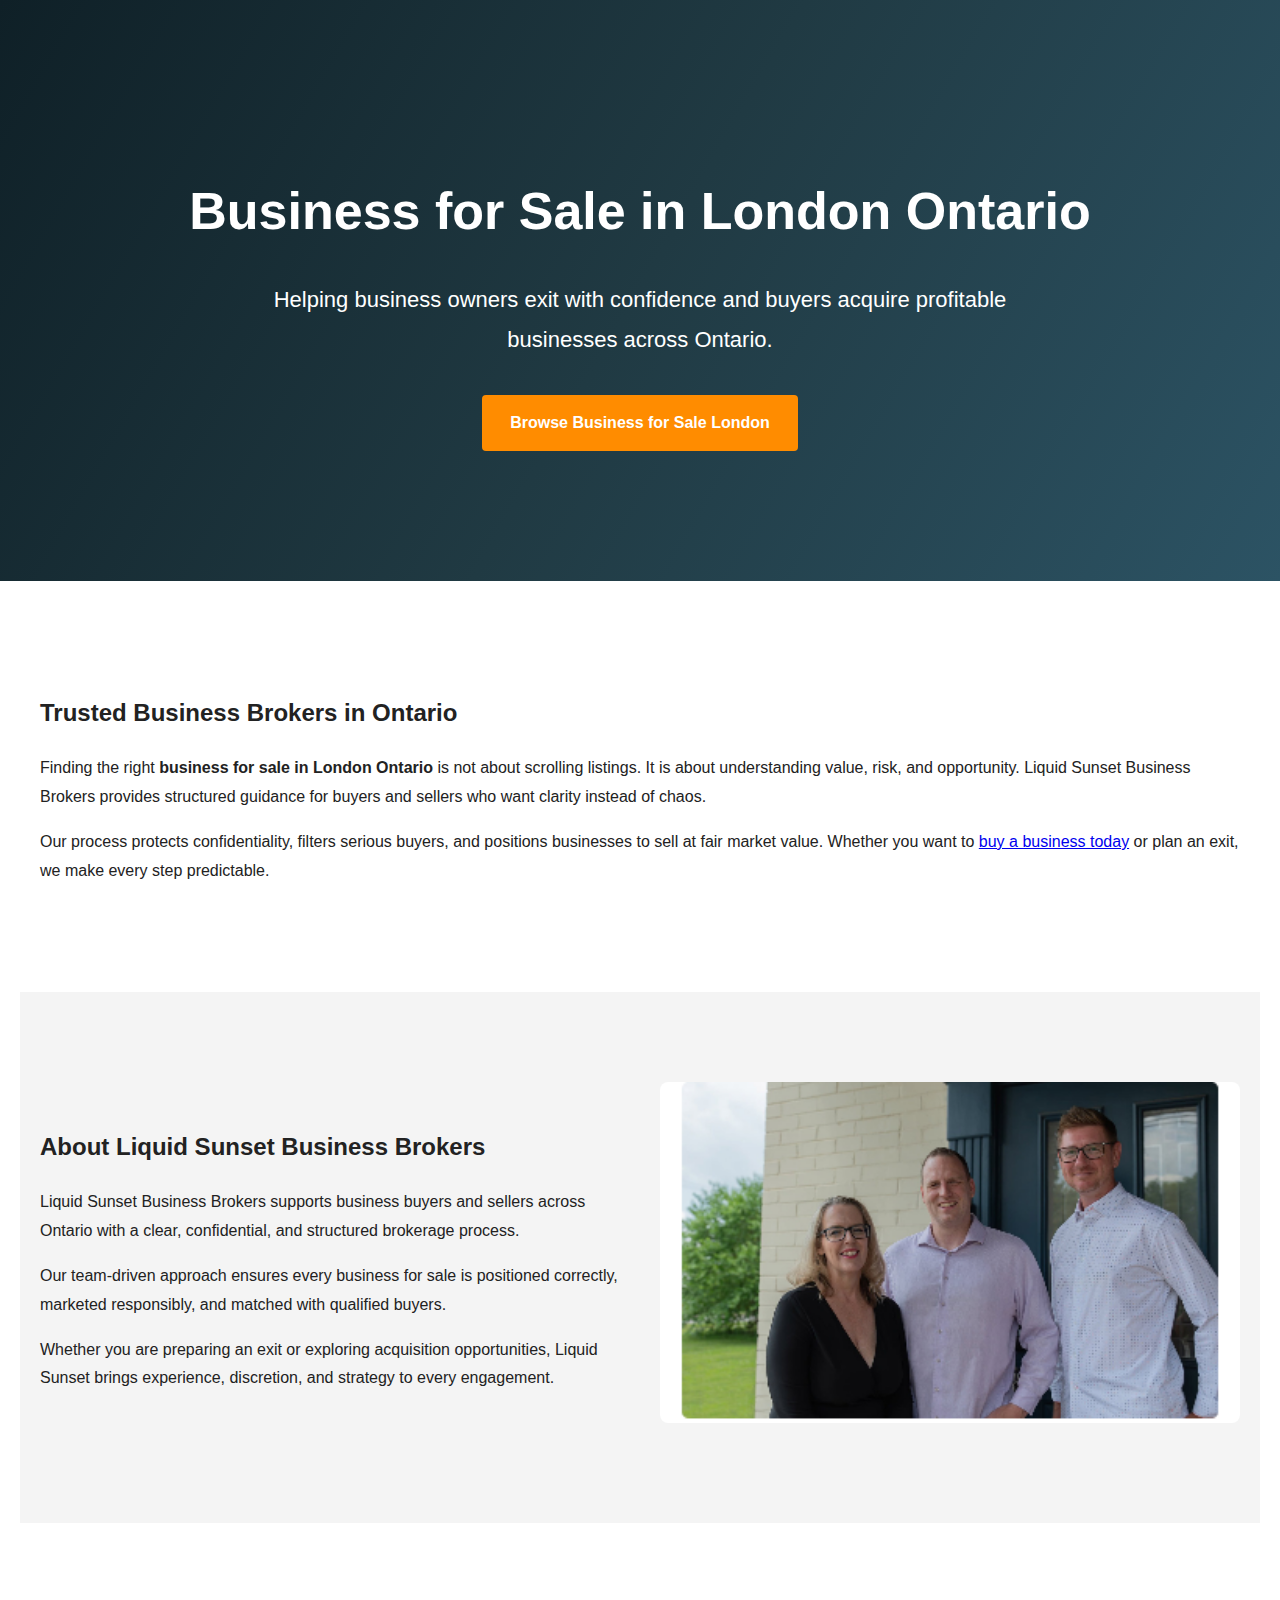
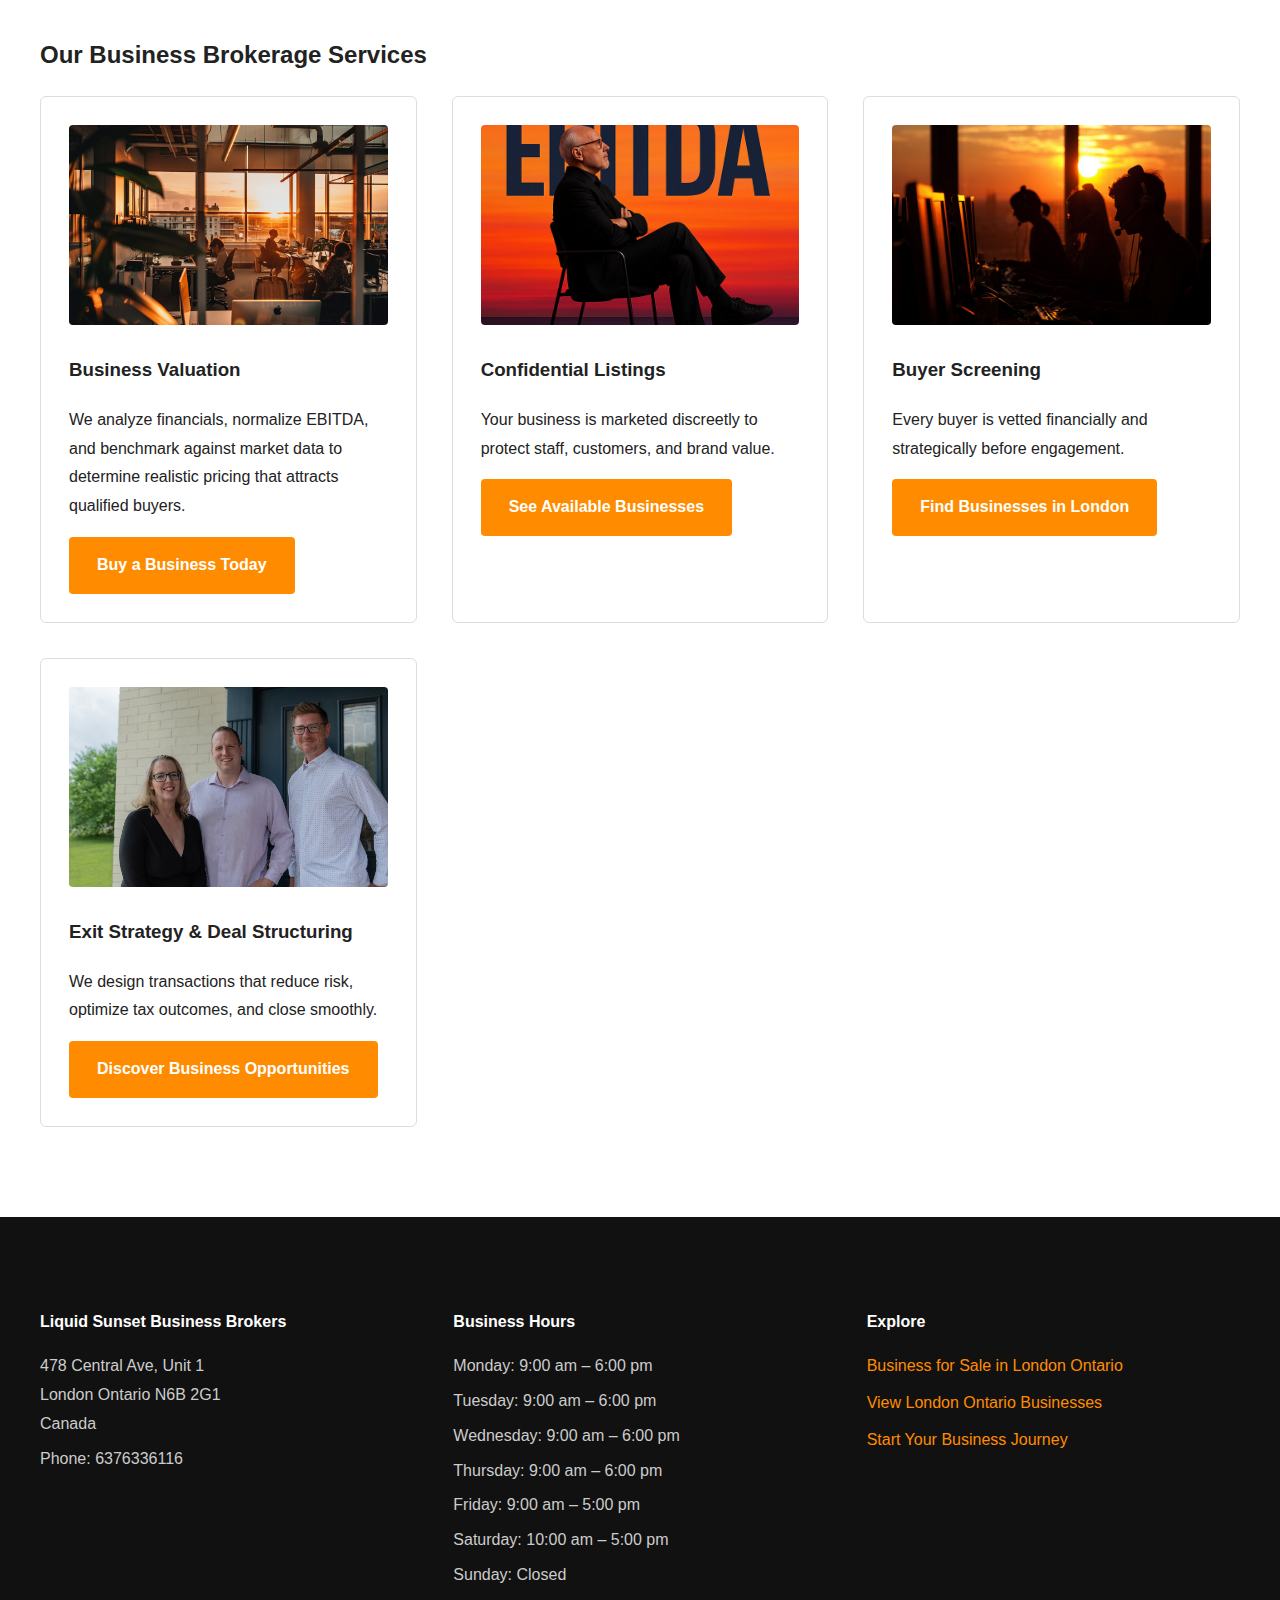
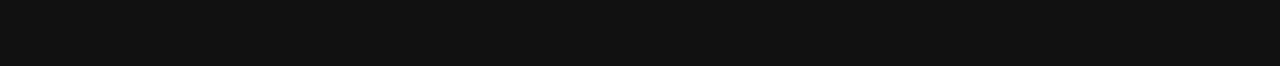
<file: index.html>
<!DOCTYPE html>
<html lang="en">
<head>
<meta charset="UTF-8">
<title>Business for Sale in London Ontario | Liquid Sunset Business Brokers</title>
<meta name="description" content="Business for Sale in London Ontario. Buy or sell a business with Liquid Sunset Business Brokers.">
<meta name="viewport" content="width=device-width, initial-scale=1.0">
<link rel="stylesheet" href="assets/css/style.css">
</head>
<body>

<div class="hero">
  <h1>Business for Sale in London Ontario</h1>
  <p>Helping business owners exit with confidence and buyers acquire profitable businesses across Ontario.</p>
  <a class="btn" href="https://liquidsunset.ca/businesses-for-sale/">Browse Business for Sale London</a>
</div>

<section>
<h2>Trusted Business Brokers in Ontario</h2>
<p>Finding the right <strong>business for sale in London Ontario</strong> is not about scrolling listings. It is about understanding value, risk, and opportunity. Liquid Sunset Business Brokers provides structured guidance for buyers and sellers who want clarity instead of chaos.</p>
<p>Our process protects confidentiality, filters serious buyers, and positions businesses to sell at fair market value. Whether you want to <a href="https://liquidsunset.ca/businesses-for-sale/">buy a business today</a> or plan an exit, we make every step predictable.</p>
</section>



<section class="about">
  <div class="about-wrap">
    <div>
      <h2>About Liquid Sunset Business Brokers</h2>
      <p>Liquid Sunset Business Brokers supports business buyers and sellers across Ontario with a clear, confidential, and structured brokerage process.</p>
      <p>Our team-driven approach ensures every business for sale is positioned correctly, marketed responsibly, and matched with qualified buyers.</p>
      <p>Whether you are preparing an exit or exploring acquisition opportunities, Liquid Sunset brings experience, discretion, and strategy to every engagement.</p>
    </div>
    <div>
      <img src="assets/images/about-team.png" alt="Liquid Sunset Business Brokers Team">
    </div>
  </div>
</section>



<section>
<h2>Our Business Brokerage Services</h2>
<div class="cards">

<div class="card">
<img src="assets/images/Advertising-Your-Company-For-Sale - Copy.jpg">
<h3>Business Valuation</h3>
<p>We analyze financials, normalize EBITDA, and benchmark against market data to determine realistic pricing that attracts qualified buyers.</p>
<a class="btn" href="https://liquidsunset.ca/businesses-for-sale/">Buy a Business Today</a>
</div>

<div class="card">
<img src="assets/images/EBITDA-Based-Business-Sale.jpg">
<h3>Confidential Listings</h3>
<p>Your business is marketed discreetly to protect staff, customers, and brand value.</p>
<a class="btn" href="https://liquidsunset.ca/businesses-for-sale/">See Available Businesses</a>
</div>

<div class="card">
<img src="assets/images/Call-Center-For-Buyer-Outreach.jpg">
<h3>Buyer Screening</h3>
<p>Every buyer is vetted financially and strategically before engagement.</p>
<a class="btn" href="https://liquidsunset.ca/businesses-for-sale/">Find Businesses in London</a>
</div>

<div class="card">
<img src="assets/images/Liquid-Sunset-Exit-Strategy-Team.jpg">
<h3>Exit Strategy & Deal Structuring</h3>
<p>We design transactions that reduce risk, optimize tax outcomes, and close smoothly.</p>
<a class="btn" href="https://liquidsunset.ca/businesses-for-sale/">Discover Business Opportunities</a>
</div>

</div>
</section>

<footer>
<div class="footer-grid">
  <div>
    <h4>Liquid Sunset Business Brokers</h4>
    <p>478 Central Ave, Unit 1<br>London Ontario N6B 2G1<br>Canada</p>
    <p>Phone: 6376336116</p>
  </div>
  <div>
    
    <h4>Business Hours</h4>
    <p>Monday: 9:00 am – 6:00 pm</p>
    <p>Tuesday: 9:00 am – 6:00 pm</p>
    <p>Wednesday: 9:00 am – 6:00 pm</p>
    <p>Thursday: 9:00 am – 6:00 pm</p>
    <p>Friday: 9:00 am – 5:00 pm</p>
    <p>Saturday: 10:00 am – 5:00 pm</p>
    <p>Sunday: Closed</p>
    </div>
    
  <div>
    <h4>Explore</h4>
    <a href="https://liquidsunset.ca/businesses-for-sale/">Business for Sale in London Ontario</a>
    <a href="https://liquidsunset.ca/businesses-for-sale/">View London Ontario Businesses</a>
    <a href="https://liquidsunset.ca/businesses-for-sale/">Start Your Business Journey</a>
  </div>
</div>
</footer>

</body>
</html>
</file>
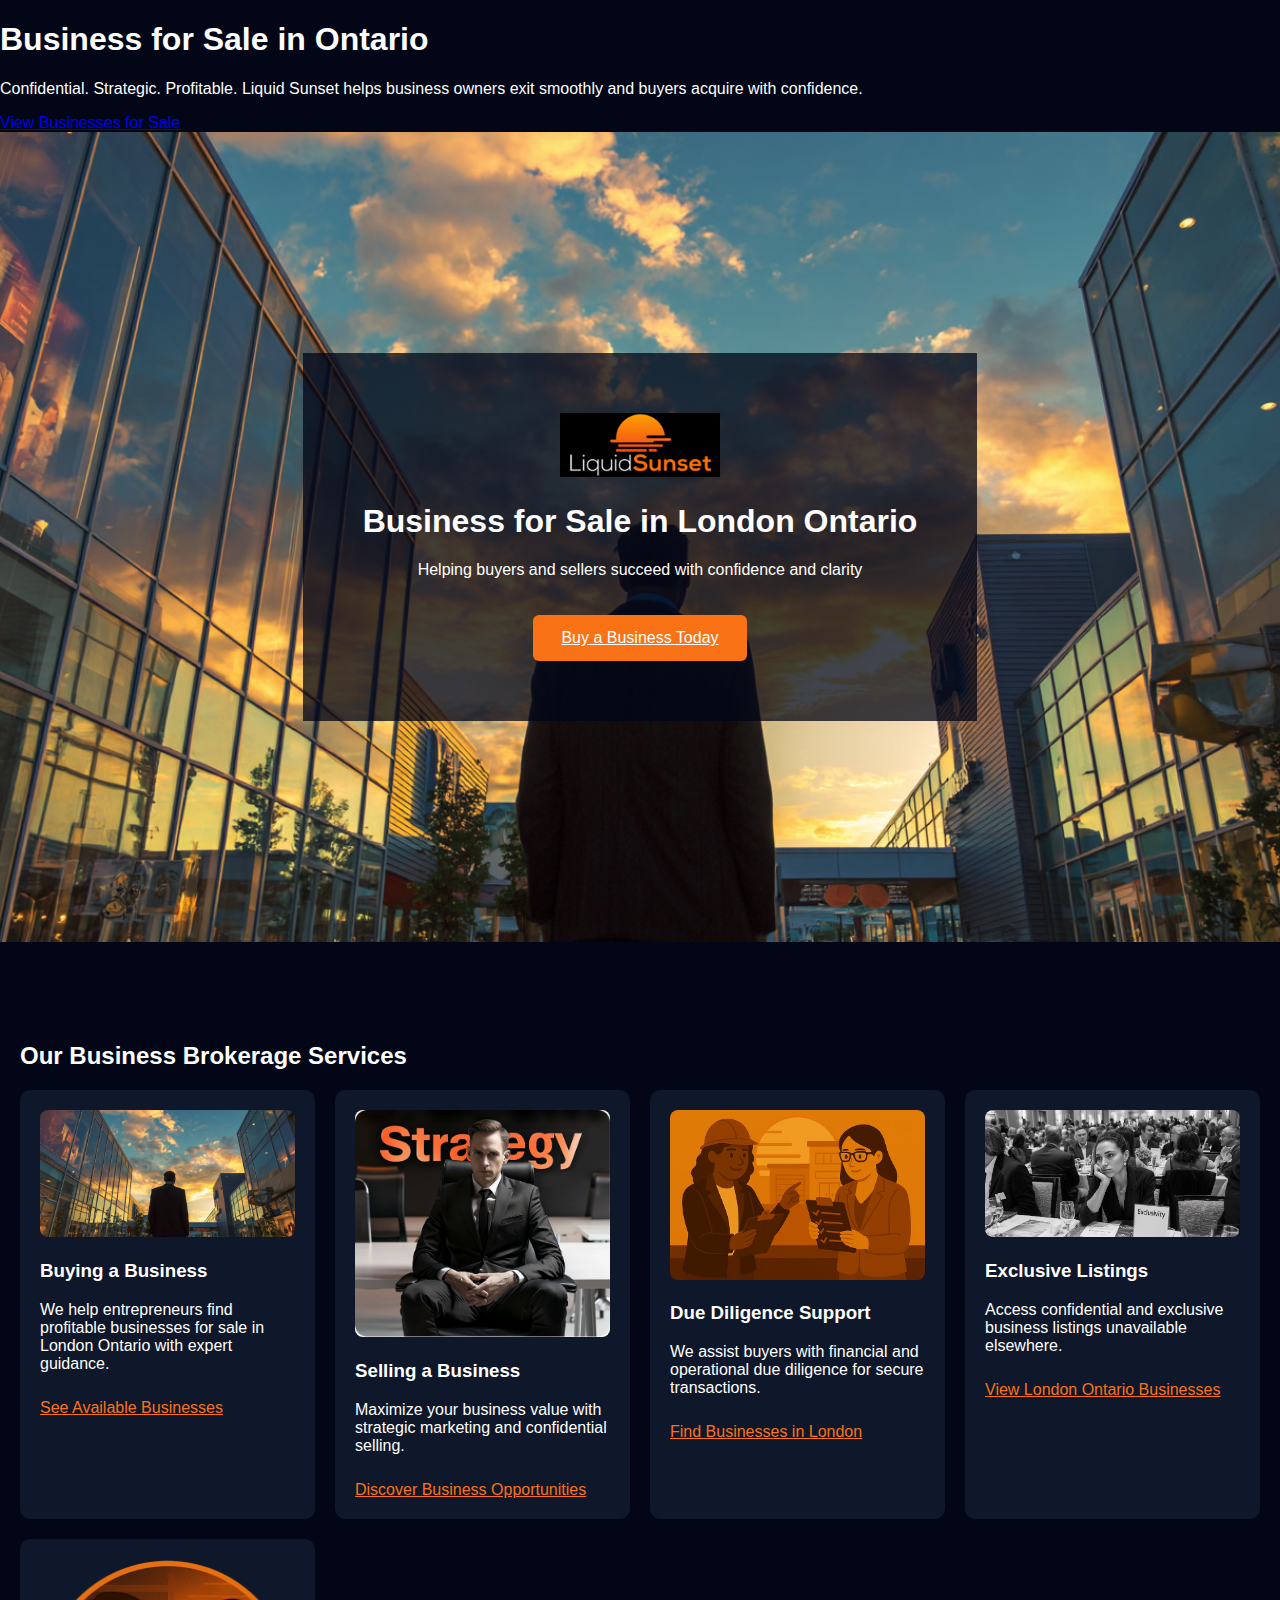
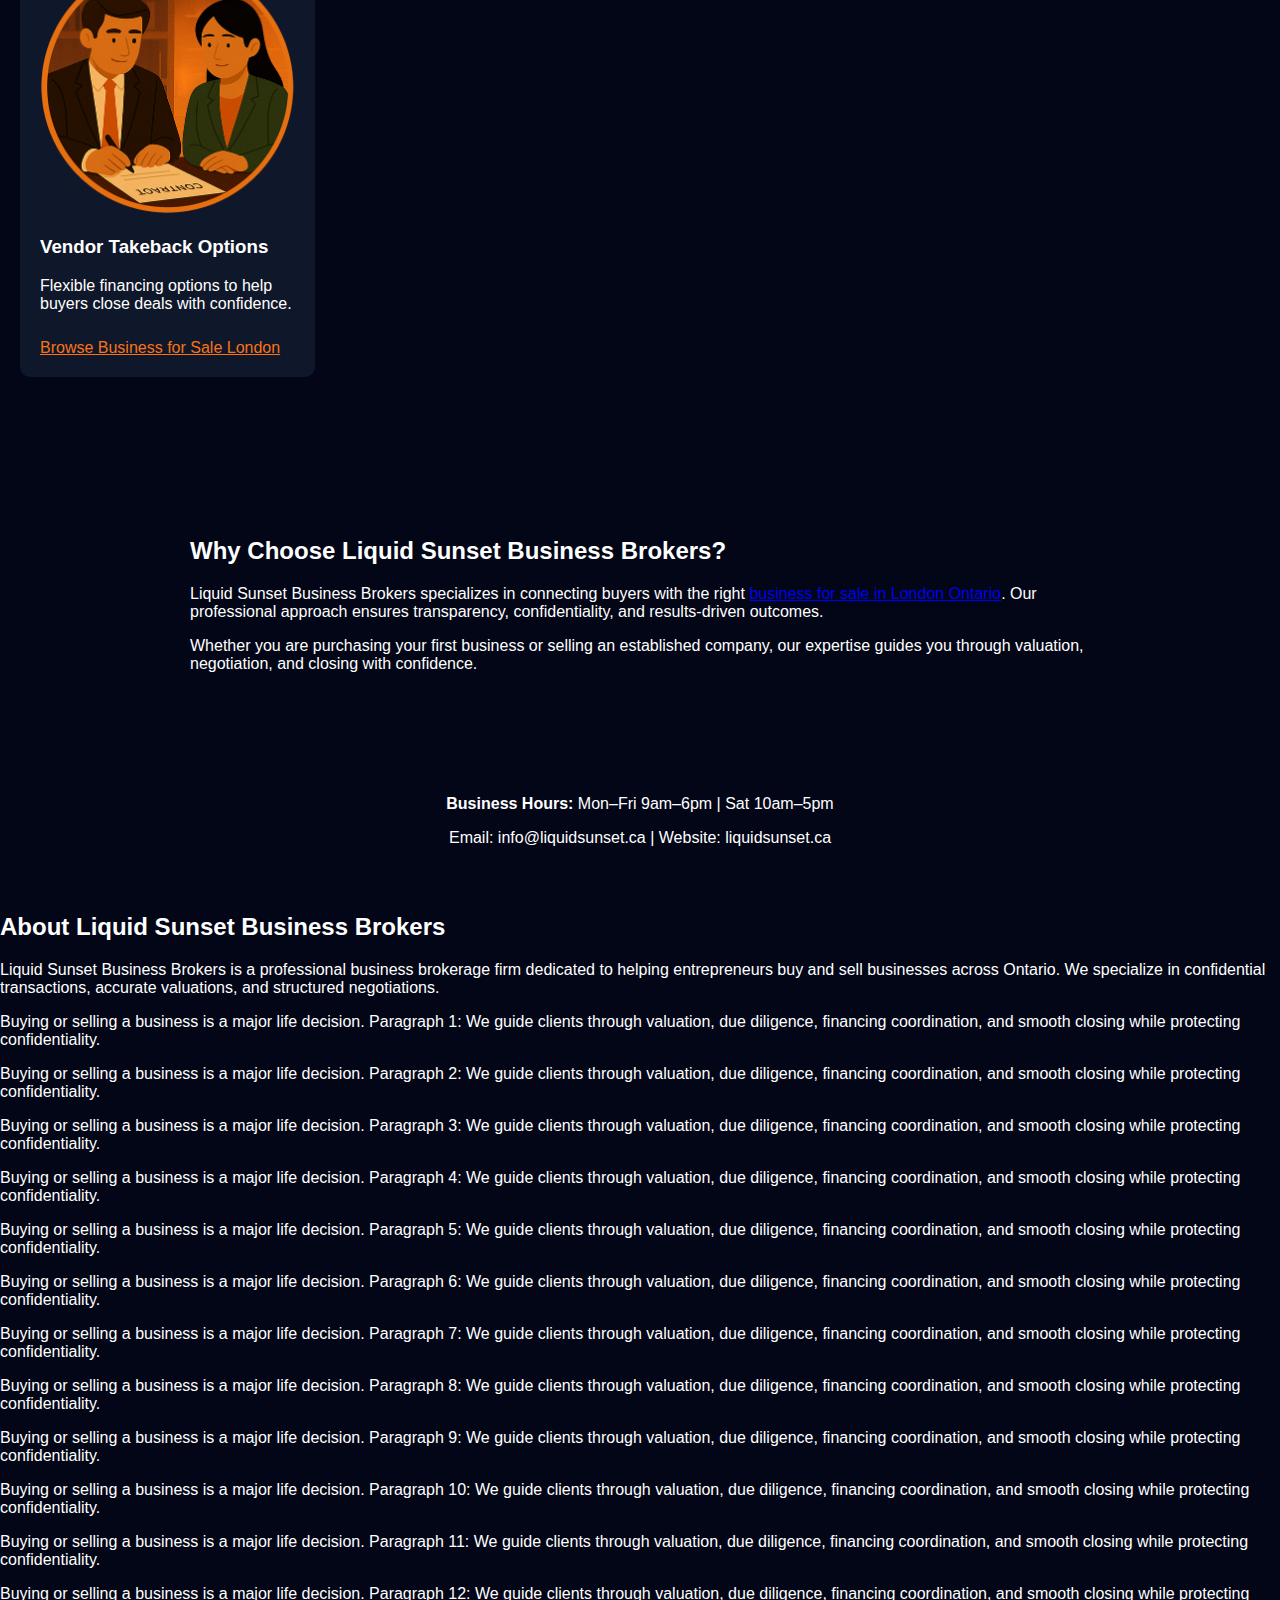
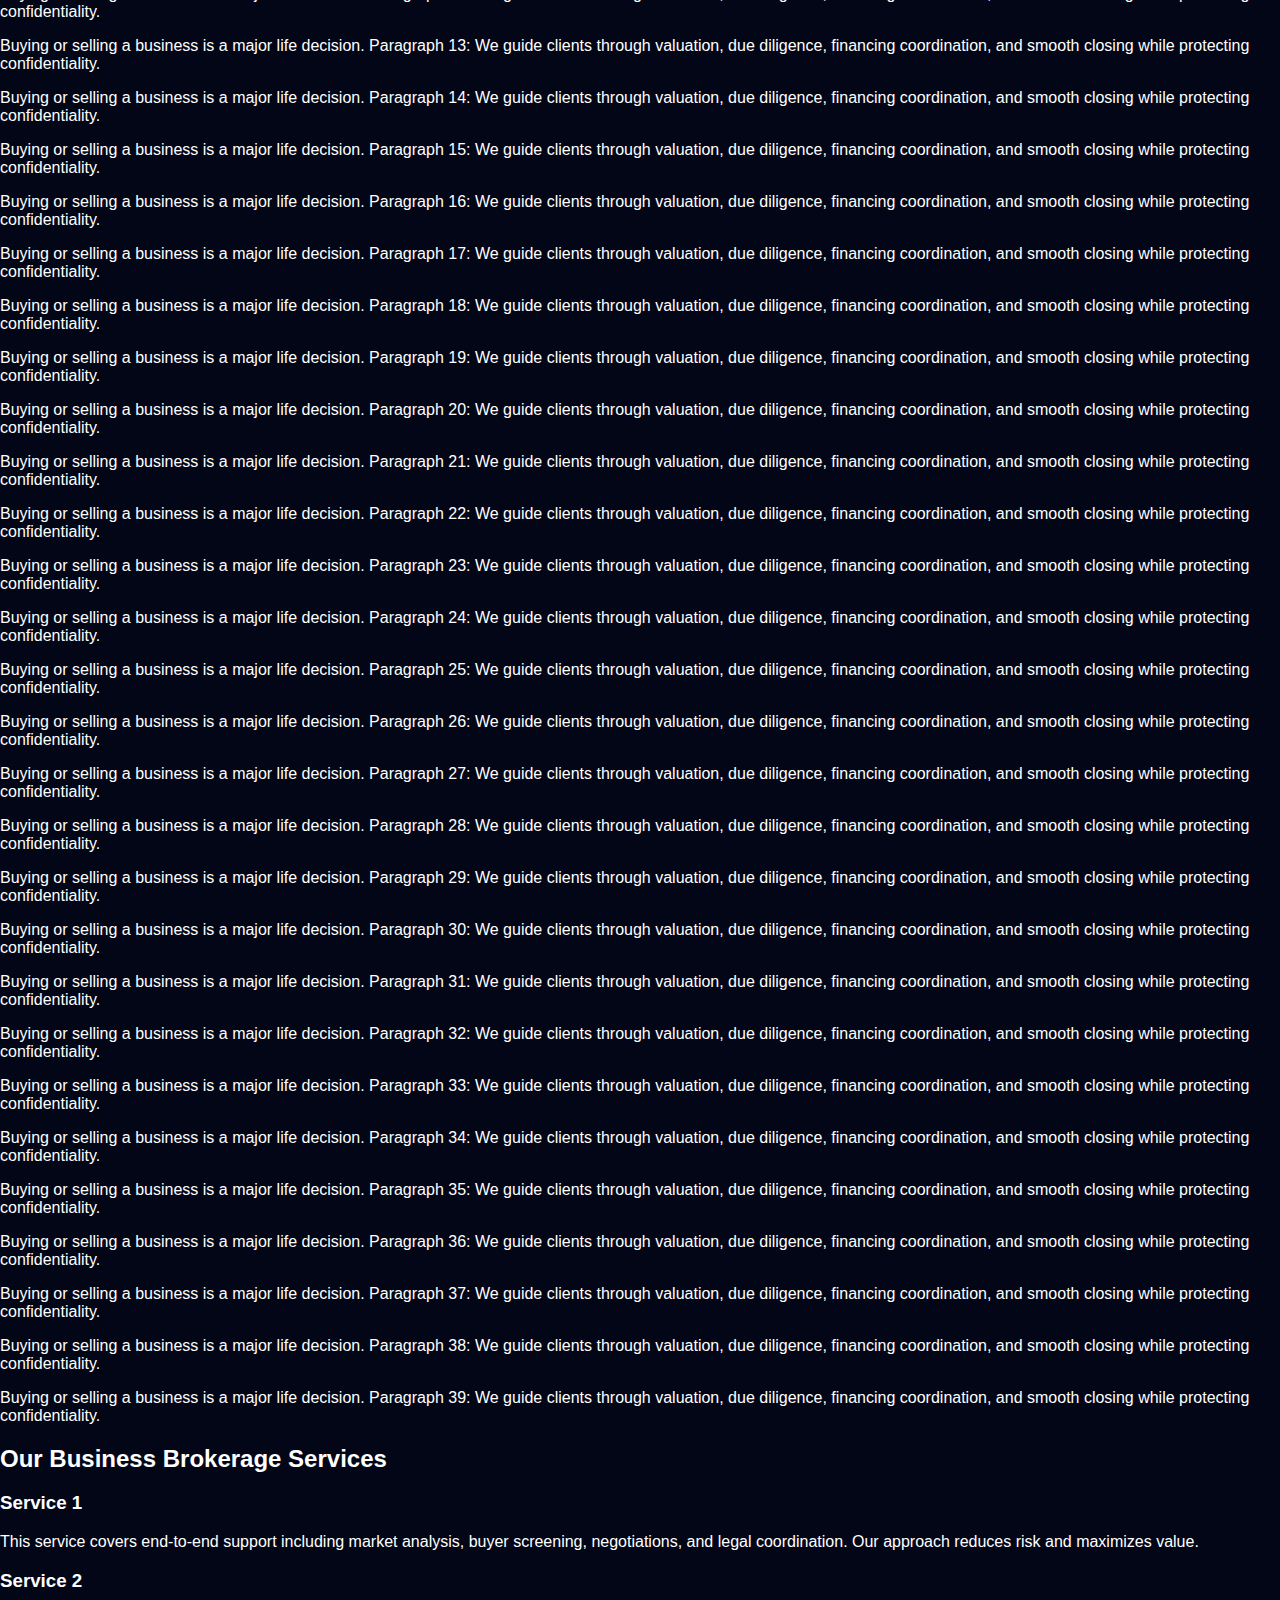
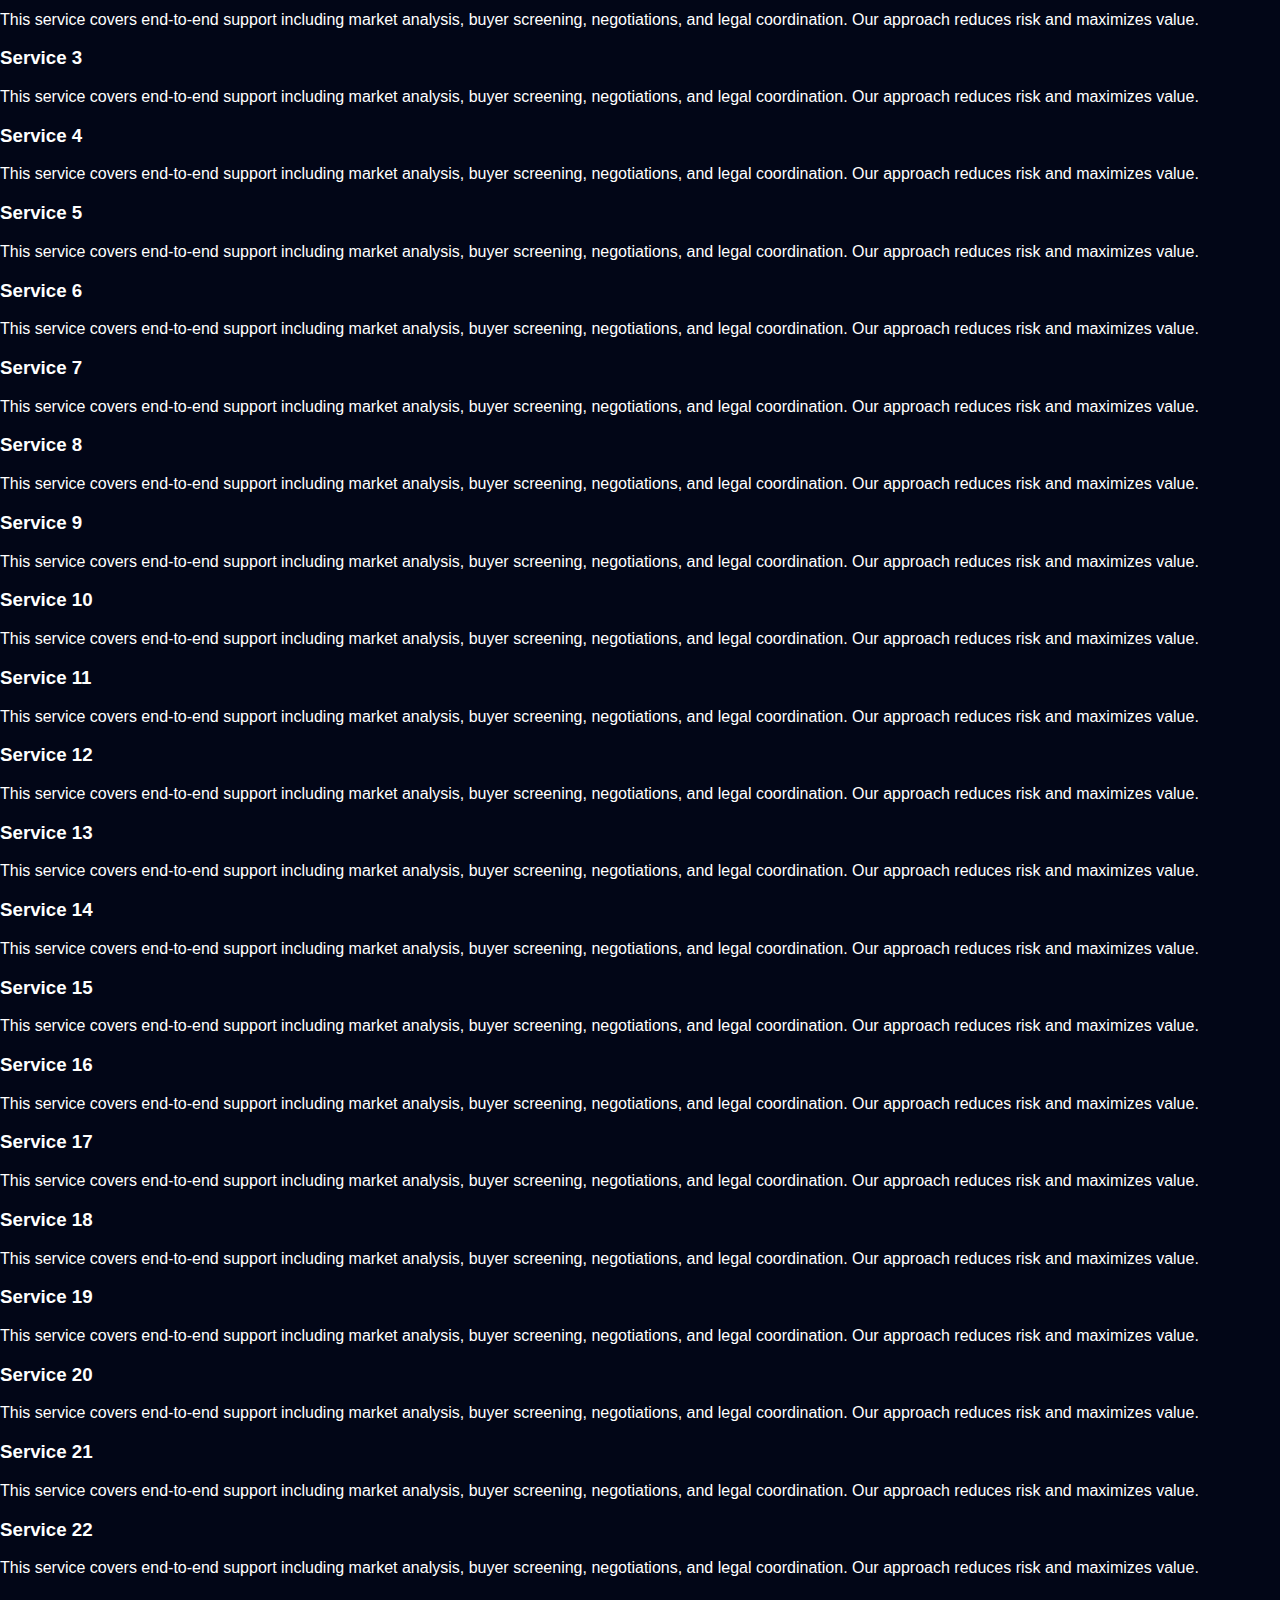
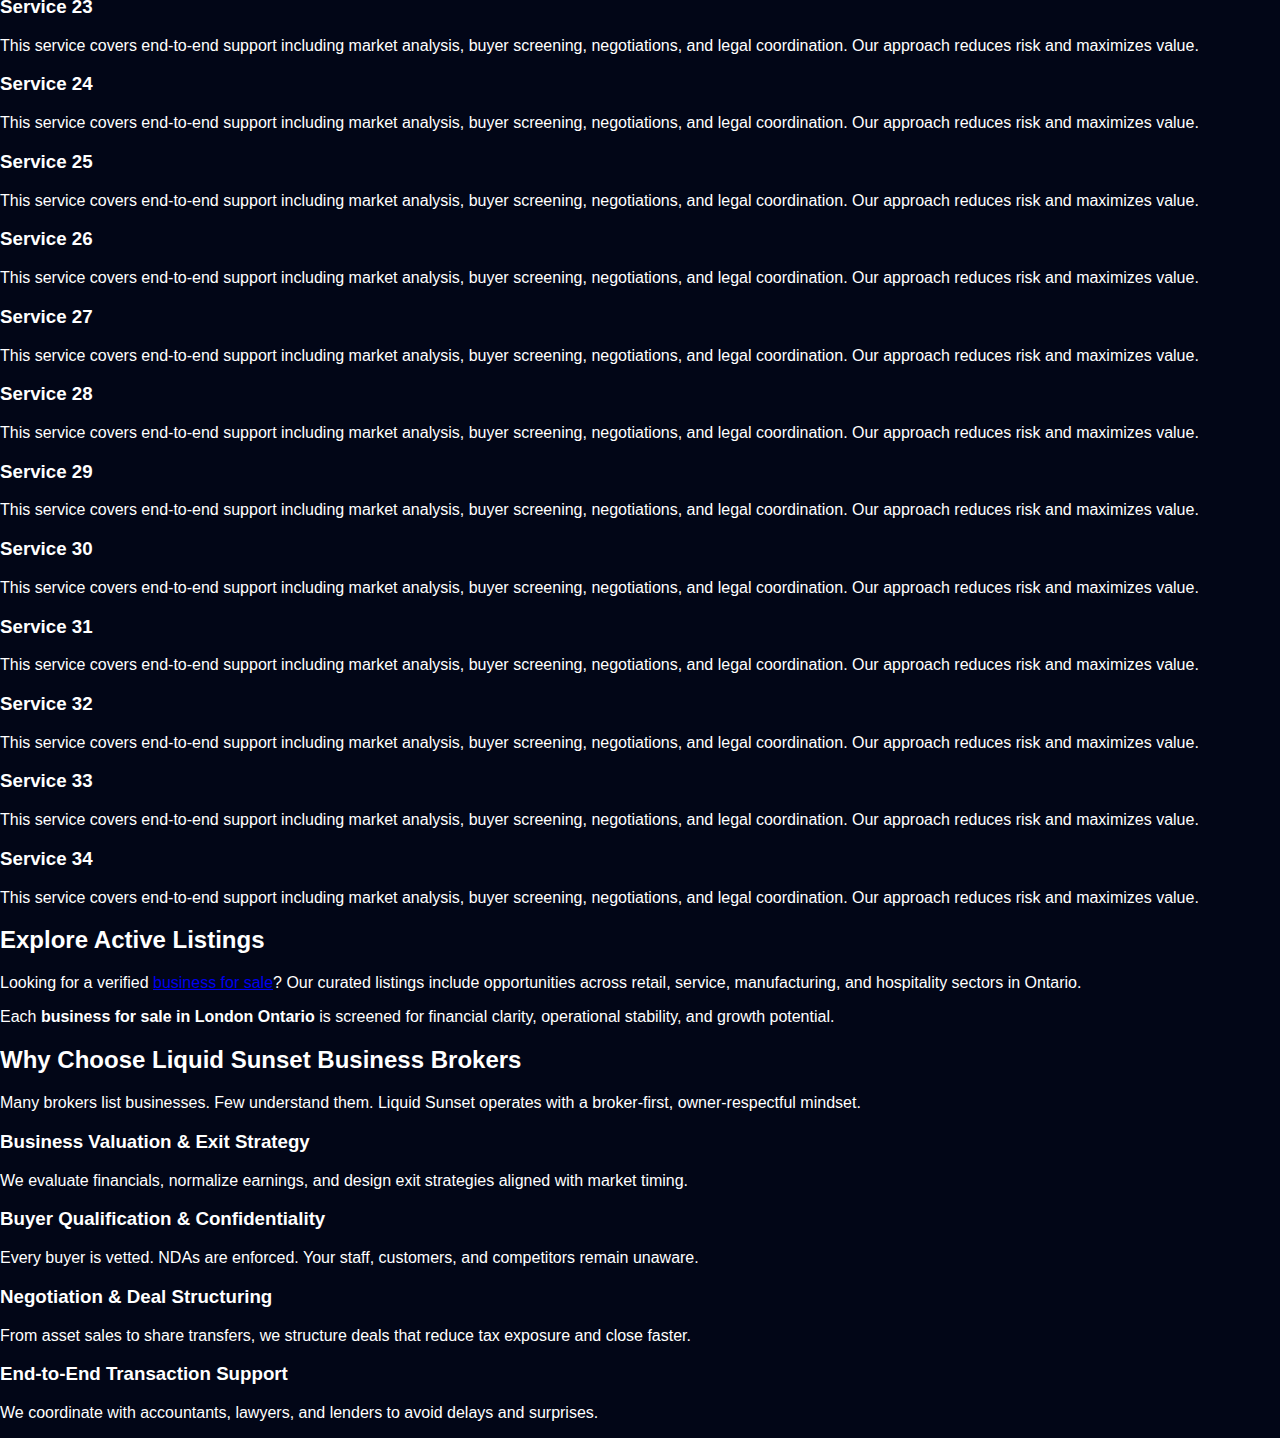
<file: liquid-sunset-pro-final/index.html>
<!DOCTYPE html>
<html lang="en">
<head>
<meta charset="UTF-8">
<meta name="viewport" content="width=device-width, initial-scale=1.0">
<title>Business for Sale in London Ontario | Liquid Sunset Business Brokers</title>
<meta name="description" content="Discover Business for Sale in London Ontario. Buy or sell a business with Liquid Sunset Business Brokers.">
<link rel="stylesheet" href="assets/css/style.css">
</head>
<body>

<section class="hero-cta">
  <div class="container">
    <h1>Business for Sale in Ontario</h1>
    <p>Confidential. Strategic. Profitable. Liquid Sunset helps business owners exit smoothly and buyers acquire with confidence.</p>
    <a href="https://liquidsunset.ca/businesses-for-sale/" class="btn-primary">View Businesses for Sale</a>
  </div>
</section>


<header class="hero">
  <div class="hero-overlay">
    <img src="assets/images/logo.png" class="logo">
    <h1>Business for Sale in London Ontario</h1>
    <p>Helping buyers and sellers succeed with confidence and clarity</p>
    <a href="https://liquidsunset.ca/businesses-for-sale/" class="btn">Buy a Business Today</a>
  </div>
</header>

<section class="services">
<h2>Our Business Brokerage Services</h2>

<div class="service-grid">

<div class="service-card">
<img src="assets/images/Buying-a-Business.jpg">
<h3>Buying a Business</h3>
<p>We help entrepreneurs find profitable businesses for sale in London Ontario with expert guidance.</p>
<a href="https://liquidsunset.ca/businesses-for-sale/">See Available Businesses</a>
</div>

<div class="service-card">
<img src="assets/images/small business for sale london.jpg">
<h3>Selling a Business</h3>
<p>Maximize your business value with strategic marketing and confidential selling.</p>
<a href="https://liquidsunset.ca/businesses-for-sale/">Discover Business Opportunities</a>
</div>

<div class="service-card">
<img src="assets/images/Due-Diligence-Support-for-Buyers.jpg">
<h3>Due Diligence Support</h3>
<p>We assist buyers with financial and operational due diligence for secure transactions.</p>
<a href="https://liquidsunset.ca/businesses-for-sale/">Find Businesses in London</a>
</div>

<div class="service-card">
<img src="assets/images/Exclusivity.jpg">
<h3>Exclusive Listings</h3>
<p>Access confidential and exclusive business listings unavailable elsewhere.</p>
<a href="https://liquidsunset.ca/businesses-for-sale/">View London Ontario Businesses</a>
</div>

<div class="service-card">
<img src="assets/images/Vendor-takeback.png">
<h3>Vendor Takeback Options</h3>
<p>Flexible financing options to help buyers close deals with confidence.</p>
<a href="https://liquidsunset.ca/businesses-for-sale/">Browse Business for Sale London</a>
</div>

</div>
</section>

<section class="seo">
<h2>Why Choose Liquid Sunset Business Brokers?</h2>
<p>
Liquid Sunset Business Brokers specializes in connecting buyers with the right 
<a href="https://liquidsunset.ca/businesses-for-sale/">business for sale in London Ontario</a>. 
Our professional approach ensures transparency, confidentiality, and results-driven outcomes.
</p>
<p>
Whether you are purchasing your first business or selling an established company, our expertise 
guides you through valuation, negotiation, and closing with confidence.
</p>
</section>

<footer>
<p><strong>Business Hours:</strong> Mon–Fri 9am–6pm | Sat 10am–5pm</p>
<p>Email: info@liquidsunset.ca | Website: liquidsunset.ca</p>
</footer>


<section id="about">
<h2>About Liquid Sunset Business Brokers</h2>
<p>Liquid Sunset Business Brokers is a professional business brokerage firm dedicated to helping entrepreneurs buy and sell businesses across Ontario. We specialize in confidential transactions, accurate valuations, and structured negotiations.</p>
<p>Buying or selling a business is a major life decision. Paragraph 1: We guide clients through valuation, due diligence, financing coordination, and smooth closing while protecting confidentiality.</p><p>Buying or selling a business is a major life decision. Paragraph 2: We guide clients through valuation, due diligence, financing coordination, and smooth closing while protecting confidentiality.</p><p>Buying or selling a business is a major life decision. Paragraph 3: We guide clients through valuation, due diligence, financing coordination, and smooth closing while protecting confidentiality.</p><p>Buying or selling a business is a major life decision. Paragraph 4: We guide clients through valuation, due diligence, financing coordination, and smooth closing while protecting confidentiality.</p><p>Buying or selling a business is a major life decision. Paragraph 5: We guide clients through valuation, due diligence, financing coordination, and smooth closing while protecting confidentiality.</p><p>Buying or selling a business is a major life decision. Paragraph 6: We guide clients through valuation, due diligence, financing coordination, and smooth closing while protecting confidentiality.</p><p>Buying or selling a business is a major life decision. Paragraph 7: We guide clients through valuation, due diligence, financing coordination, and smooth closing while protecting confidentiality.</p><p>Buying or selling a business is a major life decision. Paragraph 8: We guide clients through valuation, due diligence, financing coordination, and smooth closing while protecting confidentiality.</p><p>Buying or selling a business is a major life decision. Paragraph 9: We guide clients through valuation, due diligence, financing coordination, and smooth closing while protecting confidentiality.</p><p>Buying or selling a business is a major life decision. Paragraph 10: We guide clients through valuation, due diligence, financing coordination, and smooth closing while protecting confidentiality.</p><p>Buying or selling a business is a major life decision. Paragraph 11: We guide clients through valuation, due diligence, financing coordination, and smooth closing while protecting confidentiality.</p><p>Buying or selling a business is a major life decision. Paragraph 12: We guide clients through valuation, due diligence, financing coordination, and smooth closing while protecting confidentiality.</p><p>Buying or selling a business is a major life decision. Paragraph 13: We guide clients through valuation, due diligence, financing coordination, and smooth closing while protecting confidentiality.</p><p>Buying or selling a business is a major life decision. Paragraph 14: We guide clients through valuation, due diligence, financing coordination, and smooth closing while protecting confidentiality.</p><p>Buying or selling a business is a major life decision. Paragraph 15: We guide clients through valuation, due diligence, financing coordination, and smooth closing while protecting confidentiality.</p><p>Buying or selling a business is a major life decision. Paragraph 16: We guide clients through valuation, due diligence, financing coordination, and smooth closing while protecting confidentiality.</p><p>Buying or selling a business is a major life decision. Paragraph 17: We guide clients through valuation, due diligence, financing coordination, and smooth closing while protecting confidentiality.</p><p>Buying or selling a business is a major life decision. Paragraph 18: We guide clients through valuation, due diligence, financing coordination, and smooth closing while protecting confidentiality.</p><p>Buying or selling a business is a major life decision. Paragraph 19: We guide clients through valuation, due diligence, financing coordination, and smooth closing while protecting confidentiality.</p><p>Buying or selling a business is a major life decision. Paragraph 20: We guide clients through valuation, due diligence, financing coordination, and smooth closing while protecting confidentiality.</p><p>Buying or selling a business is a major life decision. Paragraph 21: We guide clients through valuation, due diligence, financing coordination, and smooth closing while protecting confidentiality.</p><p>Buying or selling a business is a major life decision. Paragraph 22: We guide clients through valuation, due diligence, financing coordination, and smooth closing while protecting confidentiality.</p><p>Buying or selling a business is a major life decision. Paragraph 23: We guide clients through valuation, due diligence, financing coordination, and smooth closing while protecting confidentiality.</p><p>Buying or selling a business is a major life decision. Paragraph 24: We guide clients through valuation, due diligence, financing coordination, and smooth closing while protecting confidentiality.</p><p>Buying or selling a business is a major life decision. Paragraph 25: We guide clients through valuation, due diligence, financing coordination, and smooth closing while protecting confidentiality.</p><p>Buying or selling a business is a major life decision. Paragraph 26: We guide clients through valuation, due diligence, financing coordination, and smooth closing while protecting confidentiality.</p><p>Buying or selling a business is a major life decision. Paragraph 27: We guide clients through valuation, due diligence, financing coordination, and smooth closing while protecting confidentiality.</p><p>Buying or selling a business is a major life decision. Paragraph 28: We guide clients through valuation, due diligence, financing coordination, and smooth closing while protecting confidentiality.</p><p>Buying or selling a business is a major life decision. Paragraph 29: We guide clients through valuation, due diligence, financing coordination, and smooth closing while protecting confidentiality.</p><p>Buying or selling a business is a major life decision. Paragraph 30: We guide clients through valuation, due diligence, financing coordination, and smooth closing while protecting confidentiality.</p><p>Buying or selling a business is a major life decision. Paragraph 31: We guide clients through valuation, due diligence, financing coordination, and smooth closing while protecting confidentiality.</p><p>Buying or selling a business is a major life decision. Paragraph 32: We guide clients through valuation, due diligence, financing coordination, and smooth closing while protecting confidentiality.</p><p>Buying or selling a business is a major life decision. Paragraph 33: We guide clients through valuation, due diligence, financing coordination, and smooth closing while protecting confidentiality.</p><p>Buying or selling a business is a major life decision. Paragraph 34: We guide clients through valuation, due diligence, financing coordination, and smooth closing while protecting confidentiality.</p><p>Buying or selling a business is a major life decision. Paragraph 35: We guide clients through valuation, due diligence, financing coordination, and smooth closing while protecting confidentiality.</p><p>Buying or selling a business is a major life decision. Paragraph 36: We guide clients through valuation, due diligence, financing coordination, and smooth closing while protecting confidentiality.</p><p>Buying or selling a business is a major life decision. Paragraph 37: We guide clients through valuation, due diligence, financing coordination, and smooth closing while protecting confidentiality.</p><p>Buying or selling a business is a major life decision. Paragraph 38: We guide clients through valuation, due diligence, financing coordination, and smooth closing while protecting confidentiality.</p><p>Buying or selling a business is a major life decision. Paragraph 39: We guide clients through valuation, due diligence, financing coordination, and smooth closing while protecting confidentiality.</p></section>
<section id="services">
<h2>Our Business Brokerage Services</h2>
<h3>Service 1</h3><p>This service covers end-to-end support including market analysis, buyer screening, negotiations, and legal coordination. Our approach reduces risk and maximizes value.</p><h3>Service 2</h3><p>This service covers end-to-end support including market analysis, buyer screening, negotiations, and legal coordination. Our approach reduces risk and maximizes value.</p><h3>Service 3</h3><p>This service covers end-to-end support including market analysis, buyer screening, negotiations, and legal coordination. Our approach reduces risk and maximizes value.</p><h3>Service 4</h3><p>This service covers end-to-end support including market analysis, buyer screening, negotiations, and legal coordination. Our approach reduces risk and maximizes value.</p><h3>Service 5</h3><p>This service covers end-to-end support including market analysis, buyer screening, negotiations, and legal coordination. Our approach reduces risk and maximizes value.</p><h3>Service 6</h3><p>This service covers end-to-end support including market analysis, buyer screening, negotiations, and legal coordination. Our approach reduces risk and maximizes value.</p><h3>Service 7</h3><p>This service covers end-to-end support including market analysis, buyer screening, negotiations, and legal coordination. Our approach reduces risk and maximizes value.</p><h3>Service 8</h3><p>This service covers end-to-end support including market analysis, buyer screening, negotiations, and legal coordination. Our approach reduces risk and maximizes value.</p><h3>Service 9</h3><p>This service covers end-to-end support including market analysis, buyer screening, negotiations, and legal coordination. Our approach reduces risk and maximizes value.</p><h3>Service 10</h3><p>This service covers end-to-end support including market analysis, buyer screening, negotiations, and legal coordination. Our approach reduces risk and maximizes value.</p><h3>Service 11</h3><p>This service covers end-to-end support including market analysis, buyer screening, negotiations, and legal coordination. Our approach reduces risk and maximizes value.</p><h3>Service 12</h3><p>This service covers end-to-end support including market analysis, buyer screening, negotiations, and legal coordination. Our approach reduces risk and maximizes value.</p><h3>Service 13</h3><p>This service covers end-to-end support including market analysis, buyer screening, negotiations, and legal coordination. Our approach reduces risk and maximizes value.</p><h3>Service 14</h3><p>This service covers end-to-end support including market analysis, buyer screening, negotiations, and legal coordination. Our approach reduces risk and maximizes value.</p><h3>Service 15</h3><p>This service covers end-to-end support including market analysis, buyer screening, negotiations, and legal coordination. Our approach reduces risk and maximizes value.</p><h3>Service 16</h3><p>This service covers end-to-end support including market analysis, buyer screening, negotiations, and legal coordination. Our approach reduces risk and maximizes value.</p><h3>Service 17</h3><p>This service covers end-to-end support including market analysis, buyer screening, negotiations, and legal coordination. Our approach reduces risk and maximizes value.</p><h3>Service 18</h3><p>This service covers end-to-end support including market analysis, buyer screening, negotiations, and legal coordination. Our approach reduces risk and maximizes value.</p><h3>Service 19</h3><p>This service covers end-to-end support including market analysis, buyer screening, negotiations, and legal coordination. Our approach reduces risk and maximizes value.</p><h3>Service 20</h3><p>This service covers end-to-end support including market analysis, buyer screening, negotiations, and legal coordination. Our approach reduces risk and maximizes value.</p><h3>Service 21</h3><p>This service covers end-to-end support including market analysis, buyer screening, negotiations, and legal coordination. Our approach reduces risk and maximizes value.</p><h3>Service 22</h3><p>This service covers end-to-end support including market analysis, buyer screening, negotiations, and legal coordination. Our approach reduces risk and maximizes value.</p><h3>Service 23</h3><p>This service covers end-to-end support including market analysis, buyer screening, negotiations, and legal coordination. Our approach reduces risk and maximizes value.</p><h3>Service 24</h3><p>This service covers end-to-end support including market analysis, buyer screening, negotiations, and legal coordination. Our approach reduces risk and maximizes value.</p><h3>Service 25</h3><p>This service covers end-to-end support including market analysis, buyer screening, negotiations, and legal coordination. Our approach reduces risk and maximizes value.</p><h3>Service 26</h3><p>This service covers end-to-end support including market analysis, buyer screening, negotiations, and legal coordination. Our approach reduces risk and maximizes value.</p><h3>Service 27</h3><p>This service covers end-to-end support including market analysis, buyer screening, negotiations, and legal coordination. Our approach reduces risk and maximizes value.</p><h3>Service 28</h3><p>This service covers end-to-end support including market analysis, buyer screening, negotiations, and legal coordination. Our approach reduces risk and maximizes value.</p><h3>Service 29</h3><p>This service covers end-to-end support including market analysis, buyer screening, negotiations, and legal coordination. Our approach reduces risk and maximizes value.</p><h3>Service 30</h3><p>This service covers end-to-end support including market analysis, buyer screening, negotiations, and legal coordination. Our approach reduces risk and maximizes value.</p><h3>Service 31</h3><p>This service covers end-to-end support including market analysis, buyer screening, negotiations, and legal coordination. Our approach reduces risk and maximizes value.</p><h3>Service 32</h3><p>This service covers end-to-end support including market analysis, buyer screening, negotiations, and legal coordination. Our approach reduces risk and maximizes value.</p><h3>Service 33</h3><p>This service covers end-to-end support including market analysis, buyer screening, negotiations, and legal coordination. Our approach reduces risk and maximizes value.</p><h3>Service 34</h3><p>This service covers end-to-end support including market analysis, buyer screening, negotiations, and legal coordination. Our approach reduces risk and maximizes value.</p></section>
<section class="internal-links">
  <h2>Explore Active Listings</h2>
  <p>Looking for a verified <a href="https://liquidsunset.ca/businesses-for-sale/">business for sale</a>? Our curated listings include opportunities across retail, service, manufacturing, and hospitality sectors in Ontario.</p>
  <p>Each <strong>business for sale in London Ontario</strong> is screened for financial clarity, operational stability, and growth potential.</p>
</section>

<section id="enhanced-services">
<h2>Why Choose Liquid Sunset Business Brokers</h2>
<p>Many brokers list businesses. Few understand them. Liquid Sunset operates with a broker-first, owner-respectful mindset.</p>

<h3>Business Valuation & Exit Strategy</h3>
<p>We evaluate financials, normalize earnings, and design exit strategies aligned with market timing.</p>

<h3>Buyer Qualification & Confidentiality</h3>
<p>Every buyer is vetted. NDAs are enforced. Your staff, customers, and competitors remain unaware.</p>

<h3>Negotiation & Deal Structuring</h3>
<p>From asset sales to share transfers, we structure deals that reduce tax exposure and close faster.</p>

<h3>End-to-End Transaction Support</h3>
<p>We coordinate with accountants, lawyers, and lenders to avoid delays and surprises.</p>
</section>

</body>
</html>
</file>
<file: assets/css/style.css>
body{margin:0;font-family:Arial,Helvetica,sans-serif;line-height:1.8;color:#222}
.hero{
background:linear-gradient(120deg,#0f2027,#203a43,#2c5364);
padding:130px 20px;color:#fff;text-align:center}
.hero h1{font-size:52px;margin-bottom:15px}
.hero p{font-size:22px;margin-bottom:35px;max-width:800px;margin-left:auto;margin-right:auto}
.btn{display:inline-block;padding:14px 28px;background:#ff8c00;color:#fff;text-decoration:none;font-weight:bold;border-radius:4px}
section{padding:90px 20px;max-width:1200px;margin:auto}
.about{background:#f4f4f4}
.about-wrap{display:grid;grid-template-columns:1fr 1fr;gap:40px;align-items:center}
.about img{width:100%;border-radius:8px}
.cards{display:grid;grid-template-columns:repeat(auto-fit,minmax(280px,1fr));gap:35px}
.card{border:1px solid #ddd;padding:28px;border-radius:6px;background:#fff}
.card img{width:100%;height:200px;object-fit:cover;border-radius:4px}
footer{
background:#111;color:#ccc;padding:70px 20px}
.footer-grid{
display:grid;grid-template-columns:repeat(auto-fit,minmax(250px,1fr));gap:40px;max-width:1200px;margin:auto}
footer h4{color:#fff;margin-bottom:15px}
footer a{color:#ff8c00;text-decoration:none;display:block;margin-bottom:8px}
footer p{margin:6px 0}
</file>
<file: liquid-sunset-pro-final/assets/css/style.css>
body {
  margin:0;
  font-family:Arial, sans-serif;
  background:#020617;
  color:#fff;
}
.hero {
  background:url('../images/Buying-a-Business.jpg') center/cover no-repeat;
  height:90vh;
  display:flex;
  justify-content:center;
  align-items:center;
}
.hero-overlay {
  background:rgba(2,6,23,0.75);
  padding:60px;
  text-align:center;
}
.logo { width:160px; }
.btn {
  display:inline-block;
  margin-top:20px;
  padding:14px 28px;
  background:#f97316;
  color:#fff;
  border-radius:6px;
}
.services {
  padding:80px 20px;
}
.service-grid {
  display:grid;
  grid-template-columns:repeat(auto-fit,minmax(260px,1fr));
  gap:20px;
}
.service-card {
  background:#0f172a;
  padding:20px;
  border-radius:10px;
}
.service-card img {
  width:100%;
  border-radius:8px;
}
.service-card a {
  color:#f97316;
  display:inline-block;
  margin-top:10px;
}
.seo {
  max-width:900px;
  margin:auto;
  padding:60px 20px;
}
footer {
  background:#020617;
  text-align:center;
  padding:30px;
}
</file>
